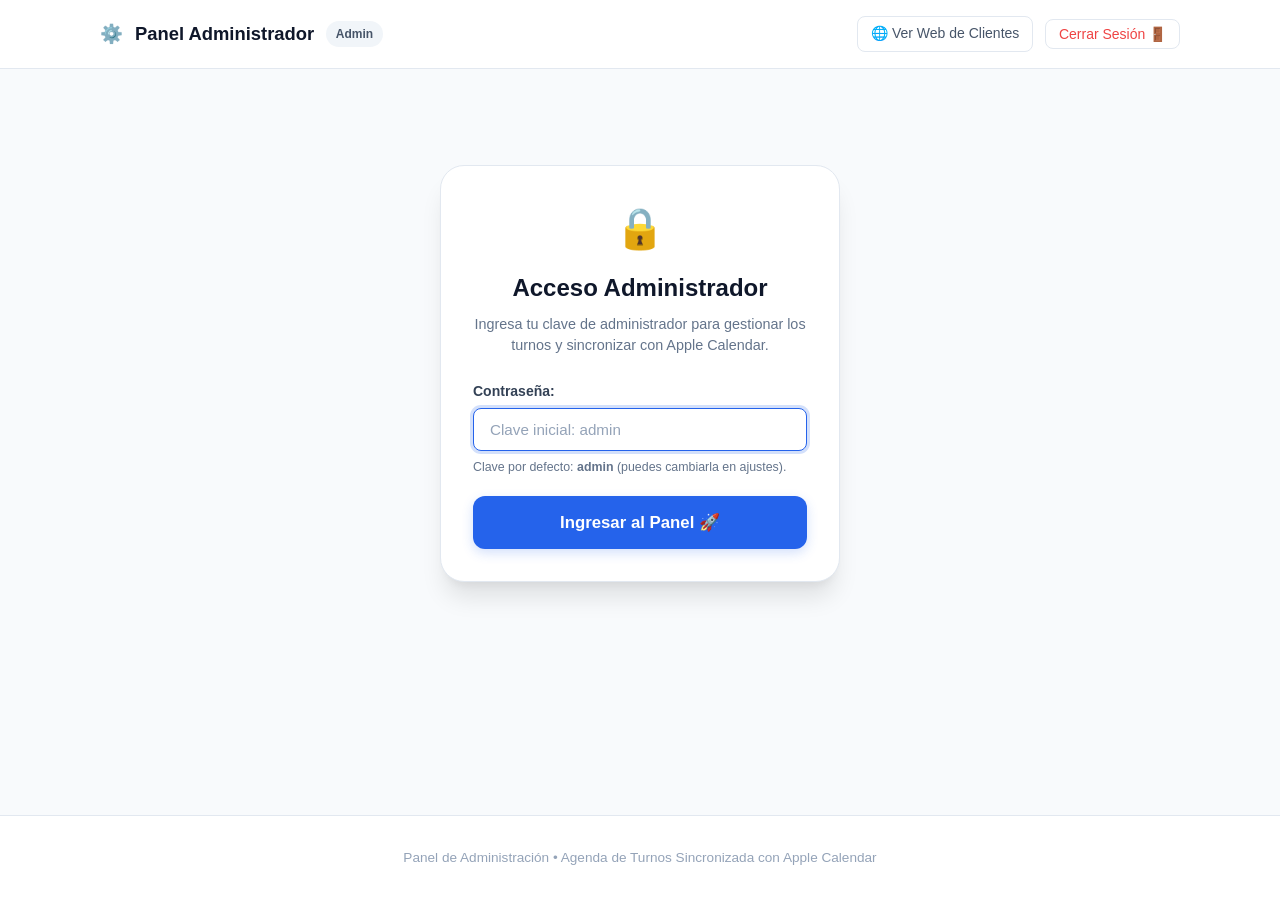
<file: static/admin.html>
<!DOCTYPE html>
<html lang="es">
<head>
  <meta charset="UTF-8">
  <meta name="viewport" content="width=device-width, initial-scale=1.0">
  <title>Panel de Administración - Agenda de Turnos</title>
  <link rel="stylesheet" href="/static/css/style.css">
  <link rel="icon" href="data:image/svg+xml,<svg xmlns=%22http://www.w3.org/2000/svg%22 viewBox=%220%22 0 100 100%22><text y=%22.9em%22 font-size=%2290%22>⚙️</text></svg>">
</head>
<body>

  <!-- Encabezado Superior -->
  <header class="header">
    <div class="header-container">
      <a href="/admin" class="brand-link">
        <span>⚙️</span>
        <span>Panel Administrador</span>
        <span class="brand-badge" style="background: #f1f5f9; color: #475569;">Admin</span>
      </a>
      <div style="display: flex; gap: 0.75rem; align-items: center;">
        <a href="/" target="_blank" class="admin-link-btn" title="Ver la web tal como la ven los clientes">
          🌐 Ver Web de Clientes
        </a>
        <button id="btnLogout" class="admin-link-btn" style="color: var(--danger); cursor: pointer;" title="Cerrar sesión">
          Cerrar Sesión 🚪
        </button>
      </div>
    </div>
  </header>

  <!-- Contenedor Principal -->
  <main class="main-content">

    <!-- Vista de Login (cuando no está autenticado) -->
    <div id="adminLoginView" class="login-card">
      <div style="font-size: 2.5rem; margin-bottom: 0.75rem;">🔒</div>
      <h2>Acceso Administrador</h2>
      <p>Ingresa tu clave de administrador para gestionar los turnos y sincronizar con Apple Calendar.</p>
      
      <div id="loginAlert" class="alert alert-danger" style="display: none;"></div>

      <form id="adminLoginForm">
        <div class="form-group" style="text-align: left; margin-bottom: 1.25rem;">
          <label for="adminPasswordInput">Contraseña:</label>
          <input type="password" id="adminPasswordInput" placeholder="Clave inicial: admin" required autocomplete="current-password">
          <span class="input-helper">Clave por defecto: <strong>admin</strong> (puedes cambiarla en ajustes).</span>
        </div>
        <button type="submit" class="btn-submit" style="width: 100%;">
          Ingresar al Panel 🚀
        </button>
      </form>
    </div>

    <!-- Vista de Dashboard (cuando está autenticado) -->
    <div id="adminDashboardView" style="display: none;">
      
      <!-- Métricas / Estadísticas Rápidas -->
      <div class="admin-stats">
        <div class="stat-card">
          <div class="stat-label">Turnos Próximos</div>
          <div id="statProximos" class="stat-value" style="color: var(--primary);">0</div>
        </div>
        <div class="stat-card">
          <div class="stat-label">Turnos para Hoy</div>
          <div id="statHoy" class="stat-value" style="color: var(--success);">0</div>
        </div>
        <div class="stat-card">
          <div class="stat-label">Total Histórico</div>
          <div id="statTotal" class="stat-value">0</div>
        </div>
      </div>

      <!-- Tarjeta Destacada: Sincronización con Apple Calendar -->
      <div class="apple-sync-card">
        <div class="apple-sync-header">
          <div class="apple-logo-badge">🍏</div>
          <div>
            <h2>Sincronización con Apple Calendar (iPhone, iPad, Mac)</h2>
            <p>Cada turno que reserve un cliente aparecerá automáticamente en tu calendario de Apple con un solo toque.</p>
          </div>
        </div>

        <div class="url-box-container">
          <input type="text" id="webcalUrlText" readonly class="url-text" style="background: transparent; border: none; width: 100%; color: #38bdf8; outline: none; font-size: 0.85rem;" value="Cargando enlace...">
          <button type="button" id="btnCopyWebcal" class="btn-copy-url">📋 Copiar Enlace</button>
        </div>

        <div class="apple-sync-actions">
          <a id="btnOpenAppleDirect" href="#" class="btn-apple-direct" title="Abre directamente la app de Calendario en tu Mac o iPhone">
            📱 Suscribirme en Apple Calendar (1 Clic)
          </a>
        </div>

        <!-- Guía Rápida para Dispositivos Apple -->
        <div class="guide-steps">
          <div class="guide-device-card">
            <h4>📱 En iPhone o iPad:</h4>
            <ol>
              <li>Abre esta página en Safari desde tu iPhone y toca el botón <strong>"Suscribirme en Apple Calendar"</strong>.</li>
              <li>O ve a: <strong>Ajustes &gt; Calendario &gt; Cuentas &gt; Añadir cuenta &gt; Otra &gt; Añadir suscripción a calendario</strong>.</li>
              <li>Pega el enlace copiado arriba y toca <strong>Guardar</strong>. ¡Listo!</li>
            </ol>
          </div>
          <div class="guide-device-card">
            <h4>💻 En Mac (macOS):</h4>
            <ol>
              <li>Haz clic en el botón <strong>"Suscribirme en Apple Calendar"</strong> o abre la app <strong>Calendario</strong>.</li>
              <li>En el menú superior ve a: <strong>Archivo &gt; Nueva suscripción de calendario...</strong> (Option + Command + S).</li>
              <li>Pega el enlace y selecciona frecuencia de actualización: <strong>Cada 15 minutos</strong>.</li>
            </ol>
          </div>
        </div>
      </div>

      <!-- Pestañas de Navegación -->
      <div class="admin-tabs">
        <button type="button" class="tab-btn active" data-tab="tabTurnos">
          📅 Gestión de Turnos
        </button>
        <button type="button" class="tab-btn" data-tab="tabConfig">
          ⚙️ Horarios y Ajustes
        </button>
      </div>

      <!-- Contenido Pestaña 1: Turnos -->
      <div id="tabTurnos" class="tab-content active">
        <div class="turnos-card">
          
          <div class="turnos-toolbar">
            <div class="filter-pills">
              <button type="button" class="filter-pill active" data-filter="proximos">Próximos</button>
              <button type="button" class="filter-pill" data-filter="hoy">Hoy</button>
              <button type="button" class="filter-pill" data-filter="todos">Todos</button>
              <button type="button" class="filter-pill" data-filter="completados">Completados</button>
              <button type="button" class="filter-pill" data-filter="cancelados">Cancelados</button>
            </div>

            <div style="display: flex; gap: 0.5rem; align-items: center; flex-wrap: wrap;">
              <div class="search-box">
                <input type="text" id="searchTurnosInput" placeholder="🔍 Buscar por nombre o tel..." style="padding: 0.4rem 0.8rem; font-size: 0.85rem;">
              </div>
              <button type="button" id="btnExportCsv" class="admin-link-btn" title="Descargar turnos para Excel">
                📊 Excel (.csv)
              </button>
              <button type="button" id="btnBackupDb" class="admin-link-btn" title="Descargar base de datos completa">
                💾 Respaldo (.db)
              </button>
            </div>
          </div>

          <div class="turnos-table-wrap">
            <table class="turnos-table">
              <thead>
                <tr>
                  <th>Fecha y Hora</th>
                  <th>Cliente</th>
                  <th>Celular / WhatsApp</th>
                  <th>Estado</th>
                  <th>Acciones Rápidas</th>
                </tr>
              </thead>
              <tbody id="turnosTableBody">
                <!-- Filas inyectadas con JS -->
              </tbody>
            </table>
          </div>

        </div>
      </div>

      <!-- Contenido Pestaña 2: Configuración -->
      <div id="tabConfig" class="tab-content">
        <div class="turnos-card" style="padding: 2rem;">
          <h3 style="font-size: 1.3rem; margin-bottom: 0.5rem; color: var(--gray-900);">Configuración de la Agenda y Horarios</h3>
          <p style="color: var(--gray-600); margin-bottom: 1.5rem; font-size: 0.9rem;">Define aquí tus horarios de atención, la duración de cada cita y tus datos de contacto.</p>

          <div id="configAlert" class="alert alert-success" style="display: none;"></div>

          <form id="configForm" class="booking-form">
            
            <div class="form-row">
              <div class="form-group">
                <label for="cfgTitulo">Título de tu Agenda / Negocio:</label>
                <input type="text" id="cfgTitulo" required>
              </div>
              <div class="form-group">
                <label for="cfgProfesional">Nombre del Administrador / Profesional:</label>
                <input type="text" id="cfgProfesional">
              </div>
            </div>

            <div class="form-group">
              <label for="cfgDescripcion">Descripción o Mensaje de Bienvenida para el Cliente:</label>
              <input type="text" id="cfgDescripcion">
            </div>

            <div class="form-group">
              <label for="cfgTelefono">Teléfono / WhatsApp de Contacto del Administrador:</label>
              <input type="tel" id="cfgTelefono" placeholder="Ej: +54 9 11 1234-5678">
              <span class="input-helper">A este número los clientes podrán enviar un mensaje predeterminado al reservar.</span>
            </div>

            <hr style="border: none; border-top: 1px solid var(--gray-200); margin: 0.5rem 0;">

            <h4 style="font-size: 1.05rem; font-weight: 700;">Horarios y Duración de Turnos</h4>

            <div class="form-row">
              <div class="form-group">
                <label for="cfgDuracion">Duración de cada turno (minutos):</label>
                <select id="cfgDuracion">
                  <option value="15">15 minutos</option>
                  <option value="30">30 minutos</option>
                  <option value="45">45 minutos</option>
                  <option value="60">60 minutos (1 hora)</option>
                  <option value="90">90 minutos (1 hora y media)</option>
                  <option value="120">120 minutos (2 horas)</option>
                </select>
              </div>
              <div class="form-group">
                <label for="cfgBuffer">Pausa entre turnos (descanso/buffer):</label>
                <select id="cfgBuffer">
                  <option value="0">Sin pausa (0 min)</option>
                  <option value="5">5 minutos</option>
                  <option value="10">10 minutos</option>
                  <option value="15">15 minutos</option>
                  <option value="30">30 minutos</option>
                </select>
              </div>
            </div>

            <div class="form-row">
              <div class="form-group">
                <label for="cfgApertura">Hora de inicio de atención:</label>
                <input type="time" id="cfgApertura" required>
              </div>
              <div class="form-group">
                <label for="cfgCierre">Hora de fin de atención:</label>
                <input type="time" id="cfgCierre" required>
              </div>
            </div>

            <div class="form-row">
              <div class="form-group">
                <label for="cfgPausaIni">Inicio de pausa / almuerzo (opcional):</label>
                <input type="time" id="cfgPausaIni">
              </div>
              <div class="form-group">
                <label for="cfgPausaFin">Fin de pausa / almuerzo (opcional):</label>
                <input type="time" id="cfgPausaFin">
              </div>
            </div>

            <div class="form-group">
              <label>Días de la semana habilitados para turnos:</label>
              <div style="display: flex; gap: 1rem; flex-wrap: wrap; margin-top: 0.25rem;">
                <label style="font-weight: normal; display: flex; align-items: center; gap: 0.35rem;">
                  <input type="checkbox" id="dayChk_1"> Lunes
                </label>
                <label style="font-weight: normal; display: flex; align-items: center; gap: 0.35rem;">
                  <input type="checkbox" id="dayChk_2"> Martes
                </label>
                <label style="font-weight: normal; display: flex; align-items: center; gap: 0.35rem;">
                  <input type="checkbox" id="dayChk_3"> Miércoles
                </label>
                <label style="font-weight: normal; display: flex; align-items: center; gap: 0.35rem;">
                  <input type="checkbox" id="dayChk_4"> Jueves
                </label>
                <label style="font-weight: normal; display: flex; align-items: center; gap: 0.35rem;">
                  <input type="checkbox" id="dayChk_5"> Viernes
                </label>
                <label style="font-weight: normal; display: flex; align-items: center; gap: 0.35rem;">
                  <input type="checkbox" id="dayChk_6"> Sábado
                </label>
                <label style="font-weight: normal; display: flex; align-items: center; gap: 0.35rem;">
                  <input type="checkbox" id="dayChk_0"> Domingo
                </label>
              </div>
            </div>

            <div class="form-group">
              <label for="cfgMaxDias">Días de anticipación máxima para reservar:</label>
              <input type="number" id="cfgMaxDias" min="1" max="180" style="max-width: 200px;">
              <span class="input-helper">Limita qué tan adelante en el calendario pueden agendar los clientes (ej. 30 días).</span>
            </div>

            <hr style="border: none; border-top: 1px solid var(--gray-200); margin: 0.5rem 0;">

            <div class="form-group">
              <label for="cfgNewPassword">Cambiar Contraseña de Administrador:</label>
              <input type="password" id="cfgNewPassword" placeholder="Dejar en blanco para mantener la actual" style="max-width: 320px;">
            </div>

            <button type="submit" class="btn-submit" style="max-width: 250px; margin-top: 1rem;">
              💾 Guardar Ajustes
            </button>
          </form>
        </div>
      </div>

    </div>

  </main>

  <footer>
    <p>Panel de Administración &bull; Agenda de Turnos Sincronizada con Apple Calendar</p>
  </footer>

  <script src="/static/js/admin.js"></script>
</body>
</html>
</file>
<file: static/css/style.css>
/* static/css/style.css - Estilos modernos, limpios y responsivos para la Agenda de Turnos */

:root {
  --primary: #2563eb;
  --primary-hover: #1d4ed8;
  --primary-light: #eff6ff;
  --primary-ring: rgba(37, 99, 235, 0.2);
  --success: #10b981;
  --success-hover: #059669;
  --success-light: #ecfdf5;
  --warning: #f59e0b;
  --danger: #ef4444;
  --danger-light: #fef2f2;
  --gray-50: #f8fafc;
  --gray-100: #f1f5f9;
  --gray-200: #e2e8f0;
  --gray-300: #cbd5e1;
  --gray-400: #94a3b8;
  --gray-500: #64748b;
  --gray-600: #475569;
  --gray-700: #334155;
  --gray-800: #1e293b;
  --gray-900: #0f172a;
  --whatsapp: #25d366;
  --whatsapp-hover: #1eb956;
  --apple: #000000;
  --radius-sm: 8px;
  --radius-md: 12px;
  --radius-lg: 16px;
  --radius-xl: 24px;
  --shadow-sm: 0 1px 2px 0 rgba(0, 0, 0, 0.05);
  --shadow-md: 0 4px 6px -1px rgba(0, 0, 0, 0.08), 0 2px 4px -2px rgba(0, 0, 0, 0.04);
  --shadow-lg: 0 10px 15px -3px rgba(0, 0, 0, 0.08), 0 4px 6px -4px rgba(0, 0, 0, 0.04);
  --shadow-xl: 0 20px 25px -5px rgba(0, 0, 0, 0.1), 0 8px 10px -6px rgba(0, 0, 0, 0.06);
}

* {
  box-sizing: border-box;
  margin: 0;
  padding: 0;
  font-family: -apple-system, BlinkMacSystemFont, "Segoe UI", Roboto, "Helvetica Neue", Arial, sans-serif;
  -webkit-font-smoothing: antialiased;
}

body {
  background-color: var(--gray-50);
  color: var(--gray-800);
  line-height: 1.5;
  min-height: 100vh;
  display: flex;
  flex-direction: column;
}

/* Encabezado */
.header {
  background: white;
  border-bottom: 1px solid var(--gray-200);
  padding: 1rem 1.5rem;
  position: sticky;
  top: 0;
  z-index: 40;
}

.header-container {
  max-width: 1080px;
  margin: 0 auto;
  display: flex;
  align-items: center;
  justify-content: space-between;
}

.brand-link {
  display: flex;
  align-items: center;
  gap: 0.75rem;
  text-decoration: none;
  color: var(--gray-900);
  font-weight: 700;
  font-size: 1.15rem;
}

.brand-badge {
  background: var(--primary-light);
  color: var(--primary);
  font-size: 0.75rem;
  padding: 0.25rem 0.6rem;
  border-radius: 9999px;
  font-weight: 600;
}

.admin-link-btn {
  display: inline-flex;
  align-items: center;
  gap: 0.4rem;
  text-decoration: none;
  color: var(--gray-600);
  font-size: 0.875rem;
  font-weight: 500;
  padding: 0.4rem 0.8rem;
  border-radius: var(--radius-sm);
  border: 1px solid var(--gray-200);
  background: white;
  transition: all 0.2s;
}

.admin-link-btn:hover {
  background: var(--gray-100);
  color: var(--gray-900);
}

/* Contenedor Principal */
.main-content {
  flex: 1;
  max-width: 1080px;
  width: 100%;
  margin: 2rem auto;
  padding: 0 1rem;
}

/* Hero Section */
.hero {
  text-align: center;
  margin-bottom: 2.5rem;
}

.hero h1 {
  font-size: 2.25rem;
  font-weight: 800;
  color: var(--gray-900);
  letter-spacing: -0.025em;
  margin-bottom: 0.5rem;
}

.hero p {
  color: var(--gray-600);
  font-size: 1.05rem;
  max-width: 600px;
  margin: 0 auto;
}

/* Grid de Reserva de Turnos */
.booking-grid {
  display: grid;
  grid-template-columns: 1fr 1fr;
  gap: 2rem;
  background: white;
  border-radius: var(--radius-xl);
  box-shadow: var(--shadow-lg);
  border: 1px solid var(--gray-200);
  padding: 2rem;
}

@media (max-width: 840px) {
  .booking-grid {
    grid-template-columns: 1fr;
    padding: 1.5rem;
    gap: 1.5rem;
  }
}

/* Pasos */
.step-card {
  display: flex;
  flex-direction: column;
}

.step-header {
  display: flex;
  align-items: center;
  gap: 0.75rem;
  margin-bottom: 1.25rem;
}

.step-number {
  background: var(--primary);
  color: white;
  width: 28px;
  height: 28px;
  border-radius: 50%;
  display: flex;
  align-items: center;
  justify-content: center;
  font-size: 0.875rem;
  font-weight: 700;
  flex-shrink: 0;
}

.step-header h3 {
  font-size: 1.15rem;
  font-weight: 700;
  color: var(--gray-900);
}

/* Calendario Custom */
.calendar-widget {
  background: var(--gray-50);
  border: 1px solid var(--gray-200);
  border-radius: var(--radius-lg);
  padding: 1.25rem;
  margin-bottom: 1.5rem;
}

.calendar-nav {
  display: flex;
  align-items: center;
  justify-content: space-between;
  margin-bottom: 1rem;
}

.cal-month-title {
  font-weight: 700;
  font-size: 1.05rem;
  color: var(--gray-900);
  text-transform: capitalize;
}

.cal-nav-btn {
  background: white;
  border: 1px solid var(--gray-300);
  border-radius: var(--radius-sm);
  width: 32px;
  height: 32px;
  display: flex;
  align-items: center;
  justify-content: center;
  cursor: pointer;
  color: var(--gray-700);
  transition: all 0.15s;
}

.cal-nav-btn:hover {
  background: var(--gray-100);
  border-color: var(--gray-400);
}

.calendar-grid {
  display: grid;
  grid-template-columns: repeat(7, 1fr);
  gap: 6px;
  text-align: center;
}

.calendar-day-header {
  font-size: 0.75rem;
  font-weight: 600;
  color: var(--gray-500);
  padding: 4px 0;
  text-transform: uppercase;
}

.cal-day-cell {
  aspect-ratio: 1;
  display: flex;
  align-items: center;
  justify-content: center;
  font-size: 0.9rem;
  font-weight: 500;
  border-radius: var(--radius-sm);
  cursor: pointer;
  border: 1px solid transparent;
  transition: all 0.15s ease;
  user-select: none;
}

.cal-day-cell.empty {
  cursor: default;
  background: transparent;
}

.cal-day-cell.available {
  background: white;
  color: var(--gray-900);
  border-color: var(--gray-200);
  font-weight: 600;
}

.cal-day-cell.available:hover {
  background: var(--primary-light);
  border-color: var(--primary);
  color: var(--primary);
  transform: translateY(-1px);
}

.cal-day-cell.selected {
  background: var(--primary) !important;
  color: white !important;
  font-weight: 700;
  box-shadow: 0 4px 10px var(--primary-ring);
}

.cal-day-cell.today {
  position: relative;
  border-color: var(--primary);
}

.cal-day-cell.today::after {
  content: "";
  position: absolute;
  bottom: 3px;
  width: 4px;
  height: 4px;
  background: var(--primary);
  border-radius: 50%;
}

.cal-day-cell.selected.today::after {
  background: white;
}

.cal-day-cell.disabled {
  color: var(--gray-400);
  cursor: not-allowed;
  opacity: 0.45;
}

/* Horarios (Slots) */
.slots-container {
  margin-top: 1rem;
}

.slots-title {
  font-size: 0.95rem;
  font-weight: 600;
  color: var(--gray-700);
  margin-bottom: 0.75rem;
  display: flex;
  align-items: center;
  justify-content: space-between;
}

.slots-grid {
  display: grid;
  grid-template-columns: repeat(auto-fill, minmax(95px, 1fr));
  gap: 8px;
  max-height: 220px;
  overflow-y: auto;
  padding: 4px;
}

.slot-btn {
  background: white;
  border: 1.5px solid var(--gray-200);
  border-radius: var(--radius-sm);
  padding: 0.6rem 0.5rem;
  text-align: center;
  font-size: 0.9rem;
  font-weight: 600;
  color: var(--gray-700);
  cursor: pointer;
  transition: all 0.15s ease;
}

.slot-btn:hover {
  border-color: var(--primary);
  color: var(--primary);
  background: var(--primary-light);
}

.slot-btn.selected {
  background: var(--primary);
  border-color: var(--primary);
  color: white;
  box-shadow: 0 2px 6px var(--primary-ring);
}

.slot-empty-notice {
  background: var(--gray-100);
  border-radius: var(--radius-sm);
  padding: 1.5rem;
  text-align: center;
  color: var(--gray-500);
  font-size: 0.9rem;
}

/* Formulario */
.booking-form {
  display: flex;
  flex-direction: column;
  gap: 1.25rem;
}

.selected-slot-banner {
  background: var(--primary-light);
  border: 1px solid rgba(37, 99, 235, 0.2);
  border-radius: var(--radius-md);
  padding: 1rem 1.25rem;
  display: flex;
  align-items: center;
  gap: 1rem;
}

.selected-slot-icon {
  font-size: 1.5rem;
}

.selected-slot-details strong {
  display: block;
  color: var(--primary);
  font-size: 1.05rem;
}

.selected-slot-details span {
  font-size: 0.85rem;
  color: var(--gray-600);
}

.form-group {
  display: flex;
  flex-direction: column;
  gap: 0.4rem;
}

.form-row {
  display: grid;
  grid-template-columns: 1fr 1fr;
  gap: 1rem;
}

@media (max-width: 500px) {
  .form-row {
    grid-template-columns: 1fr;
  }
}

label {
  font-size: 0.875rem;
  font-weight: 600;
  color: var(--gray-700);
}

.req-badge {
  color: var(--danger);
  margin-left: 2px;
}

input[type="text"],
input[type="tel"],
input[type="password"],
input[type="time"],
input[type="number"],
select,
textarea {
  width: 100%;
  padding: 0.75rem 1rem;
  border: 1.5px solid var(--gray-300);
  border-radius: var(--radius-sm);
  font-size: 0.95rem;
  color: var(--gray-900);
  background: white;
  transition: all 0.2s;
  outline: none;
}

input:focus,
select:focus,
textarea:focus {
  border-color: var(--primary);
  box-shadow: 0 0 0 3px var(--primary-ring);
}

input::placeholder,
textarea::placeholder {
  color: var(--gray-400);
}

.input-helper {
  font-size: 0.775rem;
  color: var(--gray-500);
}

.btn-submit {
  background: var(--primary);
  color: white;
  border: none;
  border-radius: var(--radius-md);
  padding: 1rem;
  font-size: 1.05rem;
  font-weight: 700;
  cursor: pointer;
  box-shadow: 0 4px 12px var(--primary-ring);
  transition: all 0.2s;
  display: flex;
  align-items: center;
  justify-content: center;
  gap: 0.5rem;
}

.btn-submit:hover:not(:disabled) {
  background: var(--primary-hover);
  transform: translateY(-1px);
  box-shadow: 0 6px 16px var(--primary-ring);
}

.btn-submit:disabled {
  opacity: 0.5;
  cursor: not-allowed;
}

/* Mensajes de Alerta */
.alert {
  padding: 0.875rem 1rem;
  border-radius: var(--radius-sm);
  font-size: 0.9rem;
  margin-bottom: 1rem;
  display: flex;
  align-items: center;
  gap: 0.5rem;
}

.alert-danger {
  background: var(--danger-light);
  border: 1px solid rgba(239, 68, 68, 0.2);
  color: #b91c1c;
}

.alert-success {
  background: var(--success-light);
  border: 1px solid rgba(16, 185, 129, 0.2);
  color: #047857;
}

/* Pantalla de Éxito / Confirmación */
.success-card {
  text-align: center;
  padding: 2.5rem 1.5rem;
  background: white;
  border-radius: var(--radius-xl);
  box-shadow: var(--shadow-xl);
  max-width: 620px;
  margin: 1rem auto;
  border: 1px solid var(--gray-200);
  animation: fadeIn 0.3s ease;
}

@keyframes fadeIn {
  from { opacity: 0; transform: translateY(10px); }
  to { opacity: 1; transform: translateY(0); }
}

.success-icon-wrap {
  width: 72px;
  height: 72px;
  background: var(--success-light);
  color: var(--success);
  border-radius: 50%;
  display: flex;
  align-items: center;
  justify-content: center;
  font-size: 2.5rem;
  margin: 0 auto 1.5rem auto;
}

.success-card h2 {
  font-size: 1.75rem;
  font-weight: 800;
  color: var(--gray-900);
  margin-bottom: 0.5rem;
}

.success-card p {
  color: var(--gray-600);
  font-size: 1rem;
  margin-bottom: 1.5rem;
}

.success-details-box {
  background: var(--gray-50);
  border: 1px solid var(--gray-200);
  border-radius: var(--radius-lg);
  padding: 1.25rem;
  text-align: left;
  margin-bottom: 1.75rem;
}

.detail-row {
  display: flex;
  justify-content: space-between;
  padding: 0.4rem 0;
  border-bottom: 1px solid var(--gray-200);
  font-size: 0.95rem;
}

.detail-row:last-child {
  border-bottom: none;
}

.detail-label {
  color: var(--gray-500);
}

.detail-value {
  font-weight: 600;
  color: var(--gray-800);
}

.action-buttons-group {
  display: flex;
  flex-direction: column;
  gap: 0.75rem;
}

.btn-whatsapp {
  background: var(--whatsapp);
  color: white;
  border: none;
  border-radius: var(--radius-md);
  padding: 0.85rem 1.25rem;
  font-weight: 700;
  font-size: 0.95rem;
  display: flex;
  align-items: center;
  justify-content: center;
  gap: 0.5rem;
  text-decoration: none;
  transition: all 0.2s;
  box-shadow: 0 4px 10px rgba(37, 211, 102, 0.2);
}

.btn-whatsapp:hover {
  background: var(--whatsapp-hover);
}

.btn-secondary {
  background: white;
  color: var(--gray-800);
  border: 1.5px solid var(--gray-300);
  border-radius: var(--radius-md);
  padding: 0.85rem 1.25rem;
  font-weight: 600;
  font-size: 0.95rem;
  display: flex;
  align-items: center;
  justify-content: center;
  gap: 0.5rem;
  text-decoration: none;
  transition: all 0.2s;
  cursor: pointer;
}

.btn-secondary:hover {
  background: var(--gray-100);
  border-color: var(--gray-400);
}

/* Panel de Administración */
.admin-container {
  max-width: 1080px;
  margin: 1.5rem auto;
  padding: 0 1rem;
}

.admin-header {
  display: flex;
  align-items: center;
  justify-content: space-between;
  margin-bottom: 1.5rem;
  flex-wrap: wrap;
  gap: 1rem;
}

.admin-header h1 {
  font-size: 1.85rem;
  font-weight: 800;
  color: var(--gray-900);
}

.admin-stats {
  display: grid;
  grid-template-columns: repeat(auto-fit, minmax(200px, 1fr));
  gap: 1rem;
  margin-bottom: 2rem;
}

.stat-card {
  background: white;
  border: 1px solid var(--gray-200);
  border-radius: var(--radius-lg);
  padding: 1.25rem;
  box-shadow: var(--shadow-sm);
}

.stat-label {
  font-size: 0.825rem;
  color: var(--gray-500);
  font-weight: 600;
  text-transform: uppercase;
  margin-bottom: 0.25rem;
}

.stat-value {
  font-size: 1.75rem;
  font-weight: 800;
  color: var(--gray-900);
}

/* Pestañas Admin */
.admin-tabs {
  display: flex;
  gap: 0.5rem;
  border-bottom: 2px solid var(--gray-200);
  margin-bottom: 1.5rem;
}

.tab-btn {
  background: none;
  border: none;
  padding: 0.75rem 1.25rem;
  font-size: 0.95rem;
  font-weight: 600;
  color: var(--gray-500);
  cursor: pointer;
  border-bottom: 2px solid transparent;
  margin-bottom: -2px;
  transition: all 0.15s;
  display: flex;
  align-items: center;
  gap: 0.4rem;
}

.tab-btn.active {
  color: var(--primary);
  border-bottom-color: var(--primary);
}

.tab-btn:hover:not(.active) {
  color: var(--gray-800);
}

.tab-content {
  display: none;
}

.tab-content.active {
  display: block;
}

/* Tarjeta Destacada de Apple Calendar */
.apple-sync-card {
  background: linear-gradient(135deg, #1e293b 0%, #0f172a 100%);
  color: white;
  border-radius: var(--radius-xl);
  padding: 2rem;
  box-shadow: var(--shadow-xl);
  margin-bottom: 2rem;
}

.apple-sync-header {
  display: flex;
  align-items: center;
  gap: 1rem;
  margin-bottom: 1rem;
}

.apple-logo-badge {
  background: rgba(255, 255, 255, 0.15);
  backdrop-filter: blur(8px);
  width: 48px;
  height: 48px;
  border-radius: 12px;
  display: flex;
  align-items: center;
  justify-content: center;
  font-size: 1.75rem;
}

.apple-sync-header h2 {
  font-size: 1.35rem;
  font-weight: 700;
}

.apple-sync-header p {
  color: var(--gray-300);
  font-size: 0.9rem;
}

.url-box-container {
  background: rgba(0, 0, 0, 0.35);
  border: 1px solid rgba(255, 255, 255, 0.15);
  border-radius: var(--radius-md);
  padding: 0.75rem 1rem;
  display: flex;
  align-items: center;
  justify-content: space-between;
  gap: 0.75rem;
  margin: 1.25rem 0;
  word-break: break-all;
}

.url-text {
  font-family: monospace;
  font-size: 0.85rem;
  color: #38bdf8;
}

.btn-copy-url {
  background: white;
  color: var(--gray-900);
  border: none;
  border-radius: var(--radius-sm);
  padding: 0.45rem 0.85rem;
  font-size: 0.8rem;
  font-weight: 700;
  cursor: pointer;
  white-space: nowrap;
  transition: all 0.15s;
}

.btn-copy-url:hover {
  background: var(--gray-200);
}

.apple-sync-actions {
  display: flex;
  gap: 0.75rem;
  flex-wrap: wrap;
}

.btn-apple-direct {
  background: white;
  color: black;
  border: none;
  border-radius: var(--radius-md);
  padding: 0.75rem 1.25rem;
  font-weight: 700;
  font-size: 0.9rem;
  text-decoration: none;
  display: inline-flex;
  align-items: center;
  gap: 0.5rem;
  transition: all 0.2s;
}

.btn-apple-direct:hover {
  background: #f1f5f9;
}

/* Guía de Pasos de Apple Calendar */
.guide-steps {
  display: grid;
  grid-template-columns: 1fr 1fr;
  gap: 1.5rem;
  margin-top: 1.5rem;
}

@media (max-width: 700px) {
  .guide-steps {
    grid-template-columns: 1fr;
  }
}

.guide-device-card {
  background: rgba(255, 255, 255, 0.05);
  border: 1px solid rgba(255, 255, 255, 0.1);
  border-radius: var(--radius-lg);
  padding: 1.25rem;
}

.guide-device-card h4 {
  font-size: 1rem;
  font-weight: 700;
  margin-bottom: 0.75rem;
  display: flex;
  align-items: center;
  gap: 0.5rem;
}

.guide-device-card ol {
  padding-left: 1.25rem;
  font-size: 0.85rem;
  color: var(--gray-300);
  display: flex;
  flex-direction: column;
  gap: 0.4rem;
}

/* Tabla de Turnos */
.turnos-card {
  background: white;
  border: 1px solid var(--gray-200);
  border-radius: var(--radius-xl);
  box-shadow: var(--shadow-sm);
  overflow: hidden;
}

.turnos-toolbar {
  padding: 1rem 1.25rem;
  border-bottom: 1px solid var(--gray-200);
  display: flex;
  align-items: center;
  justify-content: space-between;
  flex-wrap: wrap;
  gap: 1rem;
}

.filter-pills {
  display: flex;
  gap: 0.5rem;
  flex-wrap: wrap;
}

.filter-pill {
  background: var(--gray-100);
  border: 1px solid var(--gray-200);
  border-radius: 9999px;
  padding: 0.35rem 0.85rem;
  font-size: 0.825rem;
  font-weight: 600;
  color: var(--gray-600);
  cursor: pointer;
  transition: all 0.15s;
}

.filter-pill.active {
  background: var(--primary);
  color: white;
  border-color: var(--primary);
}

.search-box {
  max-width: 250px;
}

.turnos-table-wrap {
  overflow-x: auto;
}

table.turnos-table {
  width: 100%;
  border-collapse: collapse;
  text-align: left;
  font-size: 0.9rem;
}

table.turnos-table th {
  background: var(--gray-50);
  color: var(--gray-600);
  font-weight: 600;
  padding: 0.85rem 1.25rem;
  border-bottom: 1px solid var(--gray-200);
  text-transform: uppercase;
  font-size: 0.75rem;
  letter-spacing: 0.05em;
}

table.turnos-table td {
  padding: 1rem 1.25rem;
  border-bottom: 1px solid var(--gray-200);
  color: var(--gray-800);
  vertical-align: middle;
}

table.turnos-table tr:hover td {
  background: var(--gray-50);
}

.badge-status {
  display: inline-block;
  padding: 0.25rem 0.6rem;
  border-radius: 9999px;
  font-size: 0.75rem;
  font-weight: 700;
  text-transform: capitalize;
}

.badge-status.confirmado {
  background: var(--success-light);
  color: var(--success-hover);
}

.badge-status.cancelado {
  background: var(--danger-light);
  color: var(--danger);
}

.badge-status.completado {
  background: var(--gray-100);
  color: var(--gray-600);
}

.client-name-cell strong {
  display: block;
  font-size: 0.95rem;
  color: var(--gray-900);
}

.client-name-cell span {
  font-size: 0.8rem;
  color: var(--gray-500);
}

.actions-cell {
  display: flex;
  gap: 0.4rem;
  align-items: center;
}

.btn-action-wa {
  background: var(--whatsapp);
  color: white;
  border: none;
  border-radius: var(--radius-sm);
  padding: 0.45rem 0.75rem;
  font-size: 0.8rem;
  font-weight: 600;
  text-decoration: none;
  display: inline-flex;
  align-items: center;
  gap: 0.3rem;
  transition: all 0.15s;
}

.btn-action-wa:hover {
  background: var(--whatsapp-hover);
}

.btn-action-cancel {
  background: white;
  color: var(--danger);
  border: 1px solid rgba(239, 68, 68, 0.3);
  border-radius: var(--radius-sm);
  padding: 0.45rem 0.65rem;
  font-size: 0.8rem;
  font-weight: 600;
  cursor: pointer;
  transition: all 0.15s;
}

.btn-action-cancel:hover {
  background: var(--danger-light);
}

/* Login Modal / Card */
.login-card {
  max-width: 400px;
  margin: 4rem auto;
  background: white;
  border-radius: var(--radius-xl);
  box-shadow: var(--shadow-xl);
  border: 1px solid var(--gray-200);
  padding: 2rem;
  text-align: center;
}

.login-card h2 {
  font-size: 1.5rem;
  font-weight: 800;
  color: var(--gray-900);
  margin-bottom: 0.5rem;
}

.login-card p {
  color: var(--gray-500);
  font-size: 0.9rem;
  margin-bottom: 1.5rem;
}

/* Footer */
footer {
  text-align: center;
  padding: 2rem 1rem;
  color: var(--gray-400);
  font-size: 0.85rem;
  border-top: 1px solid var(--gray-200);
  margin-top: auto;
  background: white;
}
</file>
